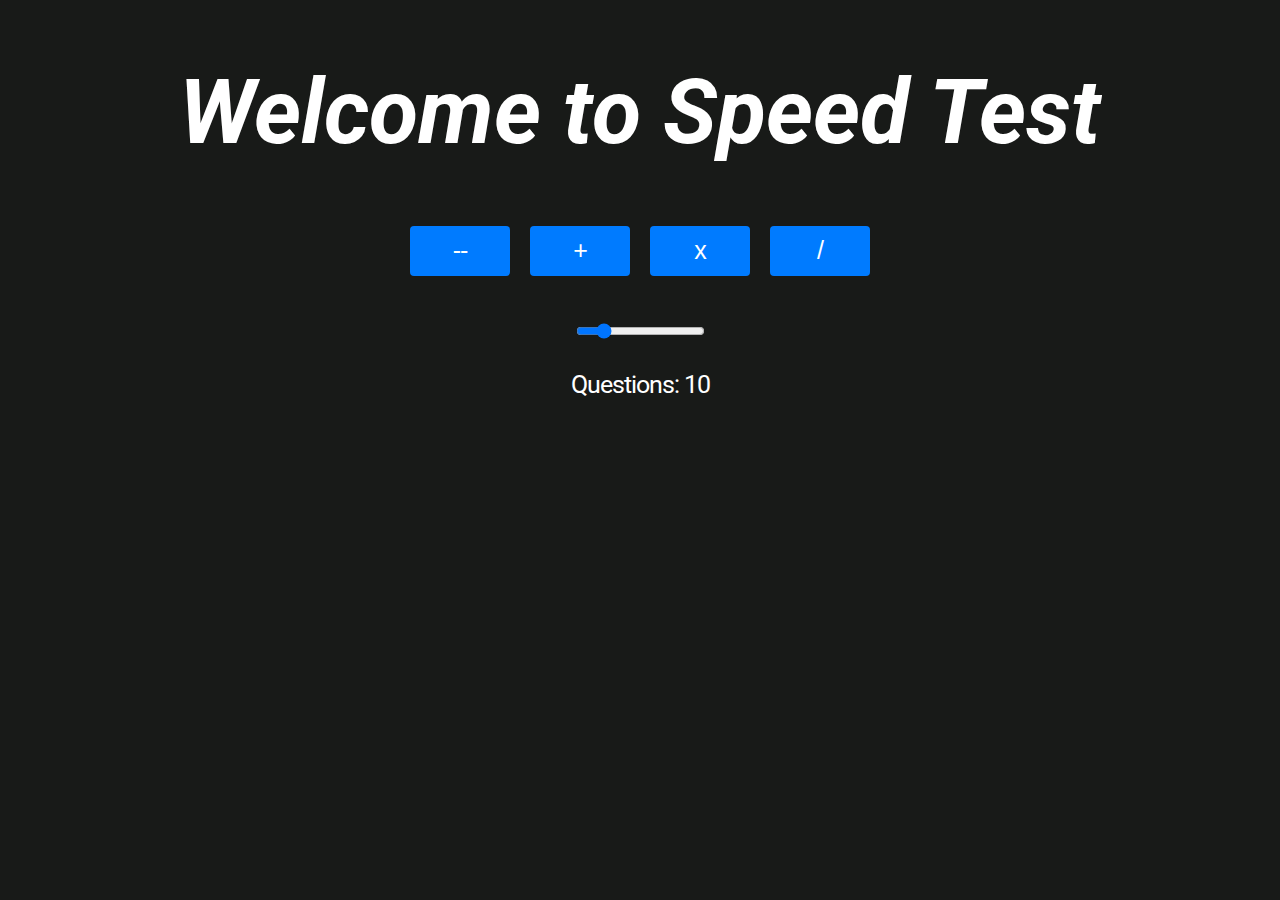
<file: index.html>
<!DOCTYPE html>

<html lang="en">
  <head>
    <meta charset="UTF-8" />
    <meta http-equiv="X-UA-Compatible" content="IE=edge" />
    <meta name="viewport" content="width=device-width, initial-scale=1.0" />
    <title>Speeds</title>
    <link type="text/css" href="style.css" rel="stylesheet" />
    <link rel="preconnect" href="https://fonts.googleapis.com" />
    <link rel="preconnect" href="https://fonts.gstatic.com" crossorigin />
    <link rel="preconnect" href="https://fonts.googleapis.com" />
    <link rel="preconnect" href="https://fonts.gstatic.com" crossorigin />
    <link
      href="https://fonts.googleapis.com/css2?family=Roboto:ital@0;1&display=swap"
      rel="stylesheet"
    />
  </head>
  <body>
    <h1>Welcome to Speed Test</h1>
    <!-- <a class="button" href="index.html?type=+">+</a>
    <a class="button" href="index.html?type=--">--</a> -->
    <div class="buttons">
      <button onclick="GameSelected('--')">--</button>
      <button onclick="GameSelected('+')">+</button>
      <button onclick="GameSelected('x')">x</button>
      <button onclick="GameSelected('/')">/</button>
    </div>
    <div class="selector-value">
      <input id="slider" type="range" min="1" max="50" value="10" />
      <p>Questions: <span id="value-selected">10</span></p>
    </div>
  </body>
  <script src="menu-script.js"></script>
</html>
</file>
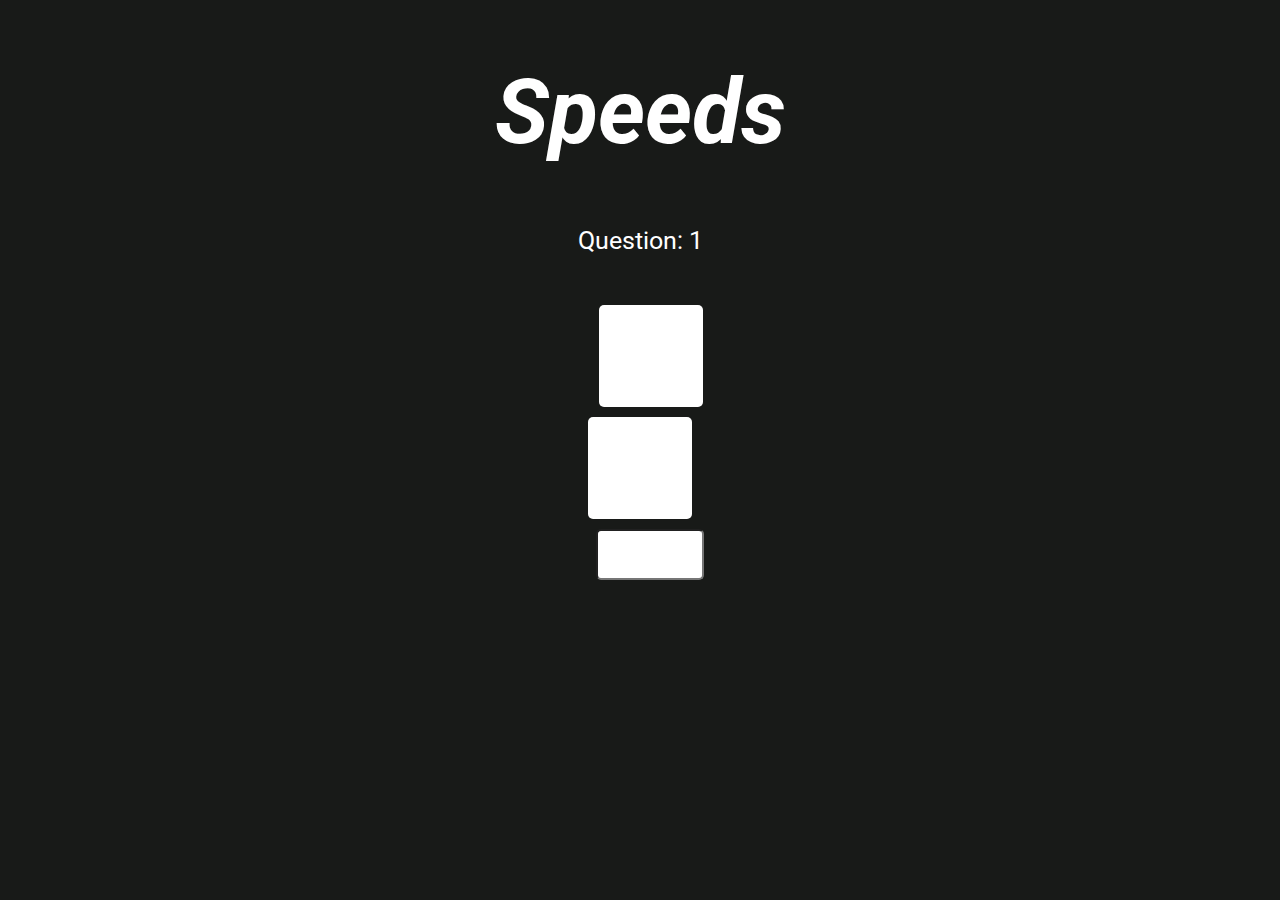
<file: quiz/index.html>
<!DOCTYPE html>
<html lang="en">
  <head>
    <meta charset="UTF-8" />
    <meta http-equiv="X-UA-Compatible" content="IE=edge" />
    <meta name="viewport" content="width=device-width, initial-scale=1.0" />
    <title>Speeds</title>
    <link href="../style.css" rel="stylesheet" />
    <link rel="preconnect" href="https://fonts.googleapis.com" />
    <link rel="preconnect" href="https://fonts.gstatic.com" crossorigin />
    <link rel="preconnect" href="https://fonts.googleapis.com" />
    <link rel="preconnect" href="https://fonts.gstatic.com" crossorigin />
    <link
      href="https://fonts.googleapis.com/css2?family=Roboto:ital@0;1&display=swap"
      rel="stylesheet"
    />
  </head>
  <body>
    <h1>Speeds</h1>
    <!-- Answer number -->
    <div><span> Question: </span><span id="question-number"></span></div>
    <!-- Question -->
    <div class="question">
      <div class="row-1">
        <input type="textf" id="first-number" />
      </div>
      <div class="row-2">
        <p id="symbol"></p>
        <input type="textf" id="second-number" />
      </div>
    </div>
    <!-- user submission -->
    <div>
      <input type="text" id="answer" onkeydown="Guess(this)" />
    </div>
    <!-- correct of not  -->
    <div class="show-answer">
      <span id="show-answer"></span>
    </div>
  </body>
  <script src="../script.js"></script>
</html>
</file>
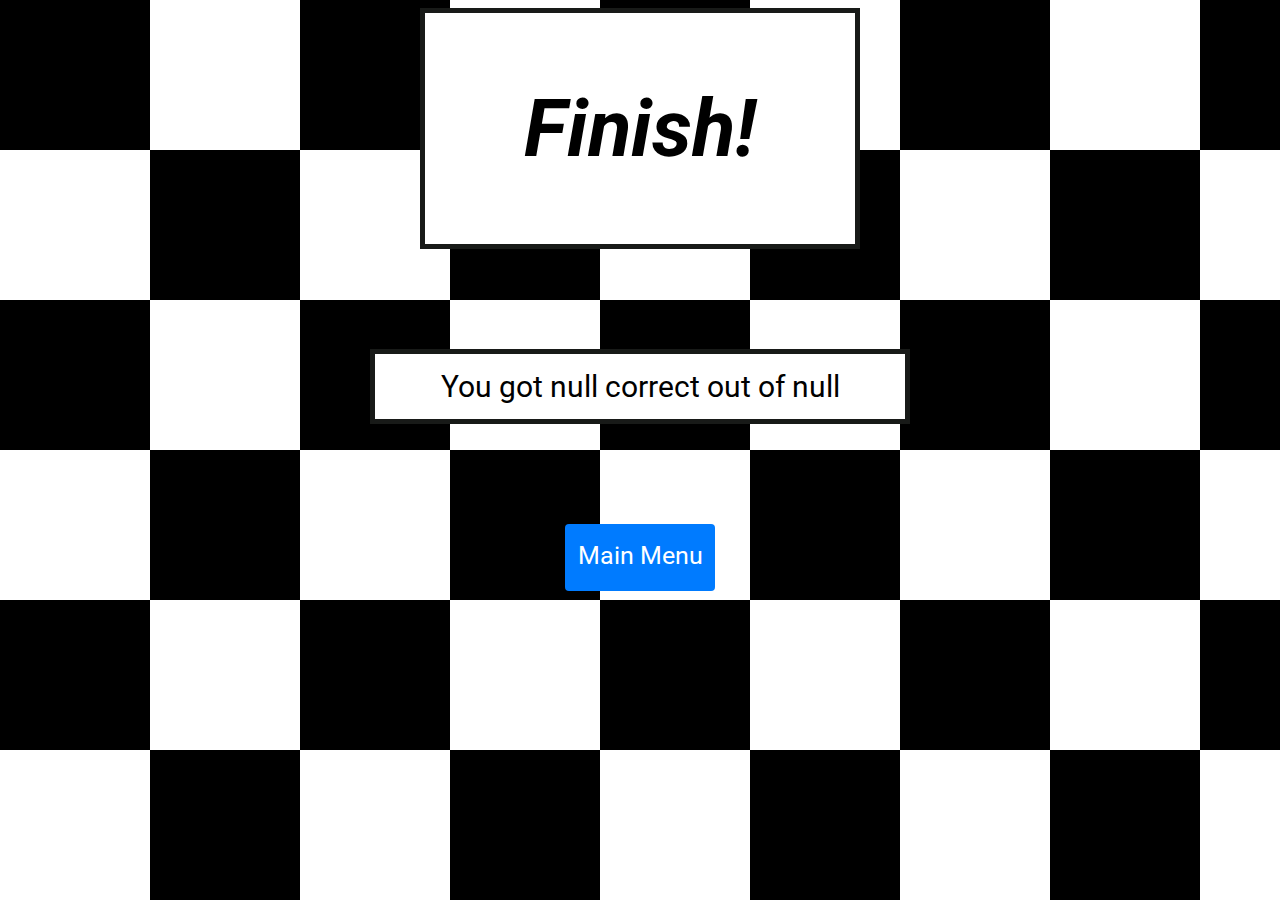
<file: final-screen/final.html>
<!DOCTYPE html>
<html lang="en">
  <head>
    <meta charset="UTF-8" />
    <meta http-equiv="X-UA-Compatible" content="IE=edge" />
    <meta name="viewport" content="width=device-width, initial-scale=1.0" />
    <title>Speeds</title>
    <link href="final-style.css" rel="stylesheet" />
    <link rel="preconnect" href="https://fonts.googleapis.com" />
    <link rel="preconnect" href="https://fonts.gstatic.com" crossorigin />
    <link rel="preconnect" href="https://fonts.googleapis.com" />
    <link rel="preconnect" href="https://fonts.gstatic.com" crossorigin />
    <link
      href="https://fonts.googleapis.com/css2?family=Roboto:ital@0;1&display=swap"
      rel="stylesheet"
    />
  </head>
  <body>
    <div class="container title">
      <h1>Finish!</h1>
    </div>
    <div class="container">
      <span id="score"></span>
    </div>
    <a class="return-menu" href="../">Main Menu</a>
  </body>
  <script src="final-script.js"></script>
</html>
</file>
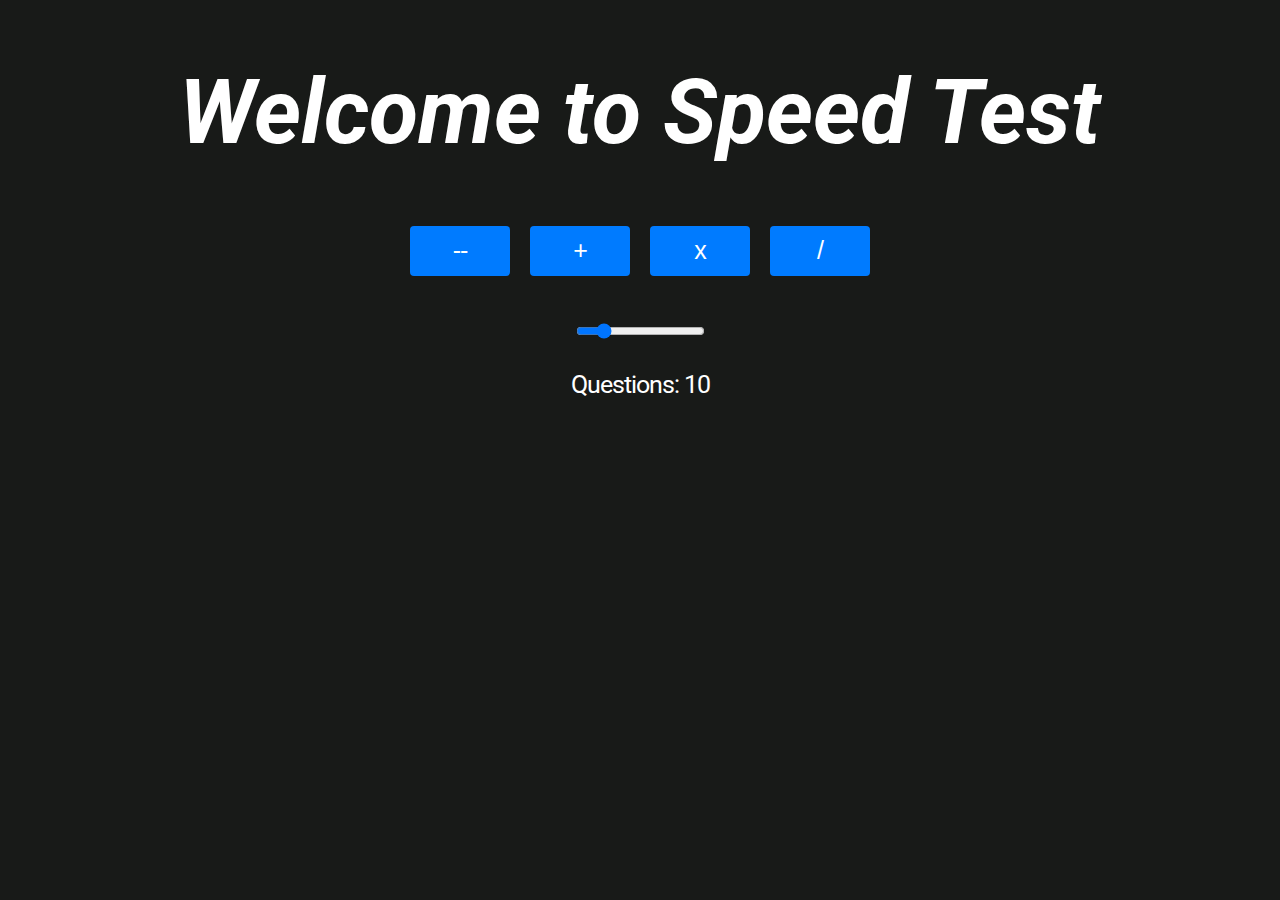
<file: menu/menu.html>
<!DOCTYPE html>

<html lang="en">
  <head>
    <meta charset="UTF-8" />
    <meta http-equiv="X-UA-Compatible" content="IE=edge" />
    <meta name="viewport" content="width=device-width, initial-scale=1.0" />
    <title>Speeds</title>
    <link href="../style.css" rel="stylesheet" />
    <link rel="preconnect" href="https://fonts.googleapis.com" />
    <link rel="preconnect" href="https://fonts.gstatic.com" crossorigin />
    <link rel="preconnect" href="https://fonts.googleapis.com" />
    <link rel="preconnect" href="https://fonts.gstatic.com" crossorigin />
    <link
      href="https://fonts.googleapis.com/css2?family=Roboto:ital@0;1&display=swap"
      rel="stylesheet"
    />
  </head>
  <body>
    <h1>Welcome to Speed Test</h1>
    <!-- <a class="button" href="index.html?type=+">+</a>
    <a class="button" href="index.html?type=--">--</a> -->
    <div class="buttons">
      <button onclick="GameSelected('--')">--</button>
      <button onclick="GameSelected('+')">+</button>
      <button onclick="GameSelected('x')">x</button>
      <button onclick="GameSelected('/')">/</button>
    </div>
    <div class="selector-value">
      <input id="slider" type="range" min="1" max="50" value="10" />
      <p>Questions: <span id="value-selected">10</span></p>
    </div>
  </body>
  <script src="menu-script.js"></script>
</html>
</file>
<file: style.css>
body {
  text-align: center;
  background-color: #181a18;
  color: white;
  font-family: "Roboto";
}
/* Title */
h1 {
  font-size: 90px;
  font-style: italic;
}
@media (max-width: 1000px) {
  h1 {
    font-size: clamp(40px, 9vw, 90px);
  }
}
/* Question Number */
span {
  font-size: 25px;
}
/* Question */
.question {
  font-size: 40px;
}
.question input {
  border: none;
  border-radius: 5px;
  text-align: center;
  width: 100px;
  height: 100px;
  margin: 10px;
  font-size: 40px;
}
.row-2 {
  display: flex;
  justify-content: center;
}
#first-number {
  margin-top: 50px;
  margin-left: 32px;
}
#second-number {
  margin: 0px 10px;
  margin-bottom: 10px;
}
p {
  margin: 25px 0px;
  height: 20px;
  letter-spacing: -1px;
}
/* User Answer */
#answer {
  border-radius: 5px;
  font-size: 40px;
  width: 100px;
  margin-left: 20px;
}
/* Correct or Wrong */
.show-answer {
  margin: 50px;
  letter-spacing: -1px;
}
/********** MENU ***************/
.buttons {
  display: flex;
  justify-content: center;
  gap: 20px;
  margin: 0px 50px;
}
@media (max-width: 600px) {
  .buttons {
    margin: 4vw;
  }
}
/* menu button */
button {
  width: 100px;
  height: 50px;
  display: inline-block;
  background-color: #007bff;
  color: #fff;
  text-decoration: none;
  border: none;
  border-radius: 4px;
  font-size: 25px;
  cursor: pointer;
  letter-spacing: -1px;
}
@media (max-width: 450) {
  button {
    width: 58px;
  }
}
.selector-value {
  margin-top: 40px;
  font-size: 25px;
}
</file>
<file: final-screen/final-style.css>
body {
  text-align: center;
  font-family: "Roboto";
  font-size: 30px;
  color: Black;
  display: grid;
  grid-gap: 100px;
  place-items: center;

  background: linear-gradient(
      45deg,
      white 25%,
      transparent 25%,
      transparent 75%,
      white 75%
    ),
    linear-gradient(45deg, white 25%, black 25%, black 75%, white 75%);

  background-size: 300px 300px; /* Adjust the size of the squares */
  background-position: 0 0, 150px 150px; /* Shift the second gradient to create the checkered effect */
}

/* Title */
.container {
  background-color: white;
  width: 500px;
  padding: 15px;

  border: 5px solid #181a18;
}
.title {
  font-size: 40px;
  font-style: italic;
  width: 400px;
}
.return-menu {
  width: 150px;
  height: 50px;
  display: inline-block;
  background-color: #007bff;
  color: #fff;
  text-decoration: none;
  border-radius: 4px;
  font-size: 25px;
  cursor: pointer;
  padding-top: 17px;
}
</file>
